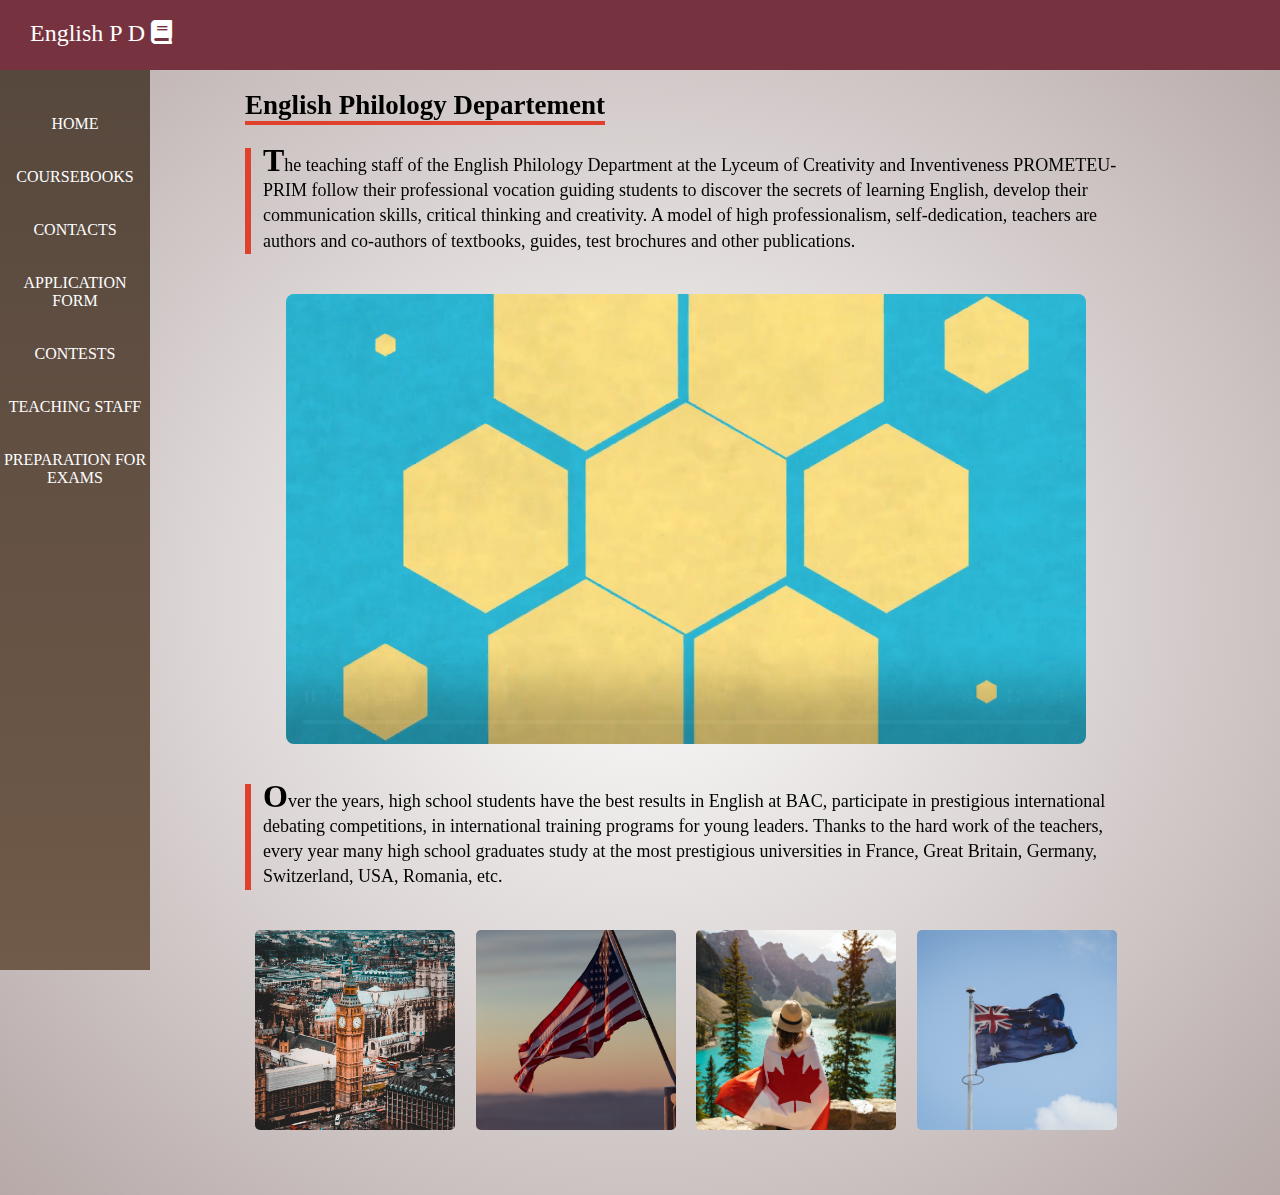
<file: index.html>
<!DOCTYPE html>
<html>

<head>
  <meta charset="UTF-8" />
  <link rel="stylesheet" type="text/css" href="css/style.css" />
  <meta name="viewport" content="width=device-width, initial-scale=1.0" />
  <link rel="stylesheet" href="https://cdnjs.cloudflare.com/ajax/libs/font-awesome/5.15.2/css/all.min.css" />
  <link rel="icon" href="images/logo.png" />

  <title>English Philology Departement</title>


</head>

<body>
  <header>
    <a href="index.html">
      English P D
      <i class="fas fa-book"></i>
    </a>
    <i id="menu-btn" class="fas fa-bars" onclick="show()"></i>
  </header>


  <div class="page-container">

    <aside id="side-menu">
      <a href="index.html">Home</a>
      <a href="pages/coursebooks.html">Coursebooks</a>
      <a href="pages/contacts.html">Contacts</a>
      <a href="pages/applicationform.html">Application Form</a>
      <a href="pages/contests.html">Contests</a>
      <a href="pages/teachingstaff.html">Teaching Staff</a>
      <a href="pages/preparationforexams.html">Preparation for Exams</a>

    </aside>
    <main>
      <h2 class="title"> English Philology Departement </h2>

      <p>The teaching staff of the English Philology Department at the Lyceum of Creativity and Inventiveness
        PROMETEU-PRIM follow their professional vocation guiding students to discover the secrets of learning English,
        develop their communication skills, critical thinking and creativity. A model of high professionalism,
        self-dedication, teachers are authors and co-authors of textbooks, guides, test brochures and other
        publications. 
      </p>

      <video class="intro-video" muted controls autoplay loop src="resources//english1.mp4"></video>

      <p>
        Over the years, high school students have the best results in English at BAC, participate in
        prestigious international debating competitions, in international training programs for young leaders. Thanks to
        the hard work of the teachers, every year many high school graduates study at the most prestigious universities
        in France, Great Britain, Germany, Switzerland, USA, Romania, etc.
      </p>

      <div class="gallery">
        <a target="_blank" href="images/gallery1.jpg">
          <img src="images/gallery1.jpg">
        </a>
        <a target="_blank" href="images/gallery2.jpg">
          <img src="images/gallery2.jpg">
        </a>
        <a target="_blank" href="images/gallery3.jpg">
          <img src="images/gallery3.jpg">
        </a>
        <a target="_blank" href="images/gallery4.jpg">
          <img src="images/gallery4.jpg">
        </a>



      </div>




    </main>

  </div>


  <script src="js/main.js"></script>
</body>


</html>
</file>
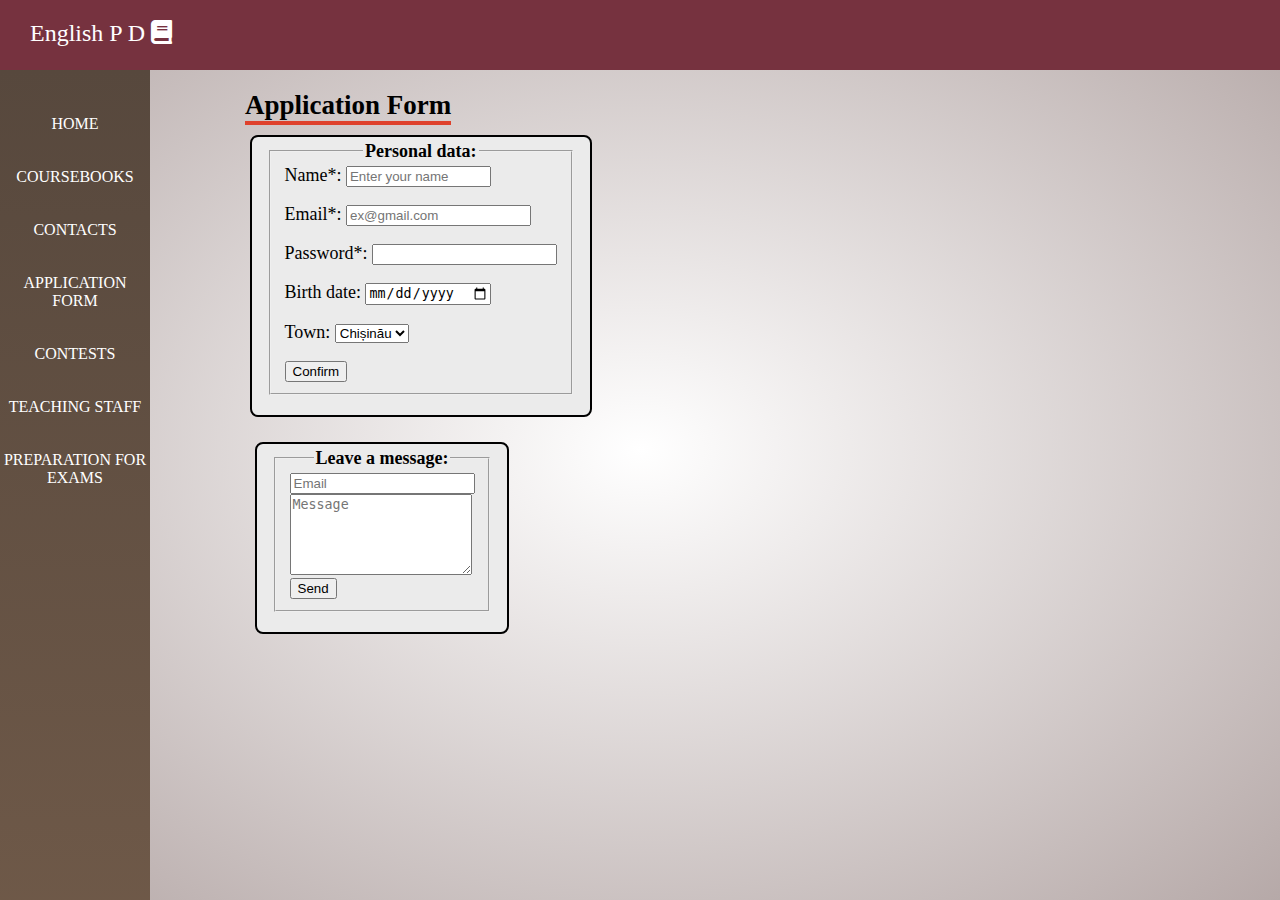
<file: pages/applicationform.html>
<!DOCTYPE html>
<html>
    <head>
      <meta charset="UTF-8" />
      <link rel="stylesheet" type="text/css" href="../css/style.css" />
      <meta name="viewport" content="width=device-width, initial-scale=1.0" />
      <link rel="stylesheet" href="https://cdnjs.cloudflare.com/ajax/libs/font-awesome/5.15.2/css/all.min.css" />
      <link rel="icon" href="images/logo.png" />

      <title>English Philology Departement</title>      
    </head>

    <body>
        <header>
          <a href="../index.html">
            English P D
            <i class="fas fa-book"></i>
          </a>
          <i id="menu-btn" class="fas fa-bars" onclick="show()"></i>
        </header>
        
        <div class="page-container">

          <aside id="side-menu">
            <a href="../index.html">Home</a>
            <a href="coursebooks.html">Coursebooks</a>
            <a href="contacts.html">Contacts</a>
            <a href="applicationform.html">Application Form</a>
            <a href="contests.html">Contests</a>
            <a href="teachingstaff.html">Teaching Staff</a>
            <a href="preparationforexams.html">Preparation for Exams</a>

          </aside>
            

        
          <main>
             <h2 class="title">Application Form</h2>

             <div class="row">
                <div class="col-50">
                    <div class="contact-form"> 

                    <form autocomplete="off">
                       <fieldset>
                            <legend class="centered"><b>Personal data:</b></legend>
                      
                        <label for="nume" >Name*: </label>
                        <input type="text" id="nume" size="15" minlength="3" maxlength="15" placeholder="Enter your name" required />
            
                        <br/><br/>
                        <label for="email">Email*: </label>
                        <input type="email" id="email" placeholder="ex@gmail.com" required />
            
                        <br/><br/>
                        <label for="parola">Password*: </label>
                        <input type="password" id="parola" required minlength="8" />
            
                        <br/><br/>
                        <label for="data-nastere">Birth date: </label>
                        <input type="date" id="data-nastere" />
            
                        <br/><br/>
                        <label for="localitatea">Town: </label>
                        <select id="localitatea">
                            <option selected>Chișinău</option>
                            <option>Orhei</option>
                            <option>Ungheni</option>

                        </select>
                        <br/><br/>
                        <input type="submit" value="Confirm" />
                      </fieldset>
                      </form> 

                   
               </div>
               <div class="col-50">
                
               <form class="message">
                <fieldset>
                  <legend class="centered"><b>Leave a message:</b></legend>
                <input type="email" id="email" placeholder="Email" required />
                <textarea id="message" rows="5" placeholder="Message" required></textarea>
                <input type="submit" value="Send" onclick="sendEmail()"/>
              </fieldset>
             
                </form> 
              </div>
            </div>

          </main>

        </div>

    
    <script src="../js/main.js"></script>
    </body>

    
</html>
</file>
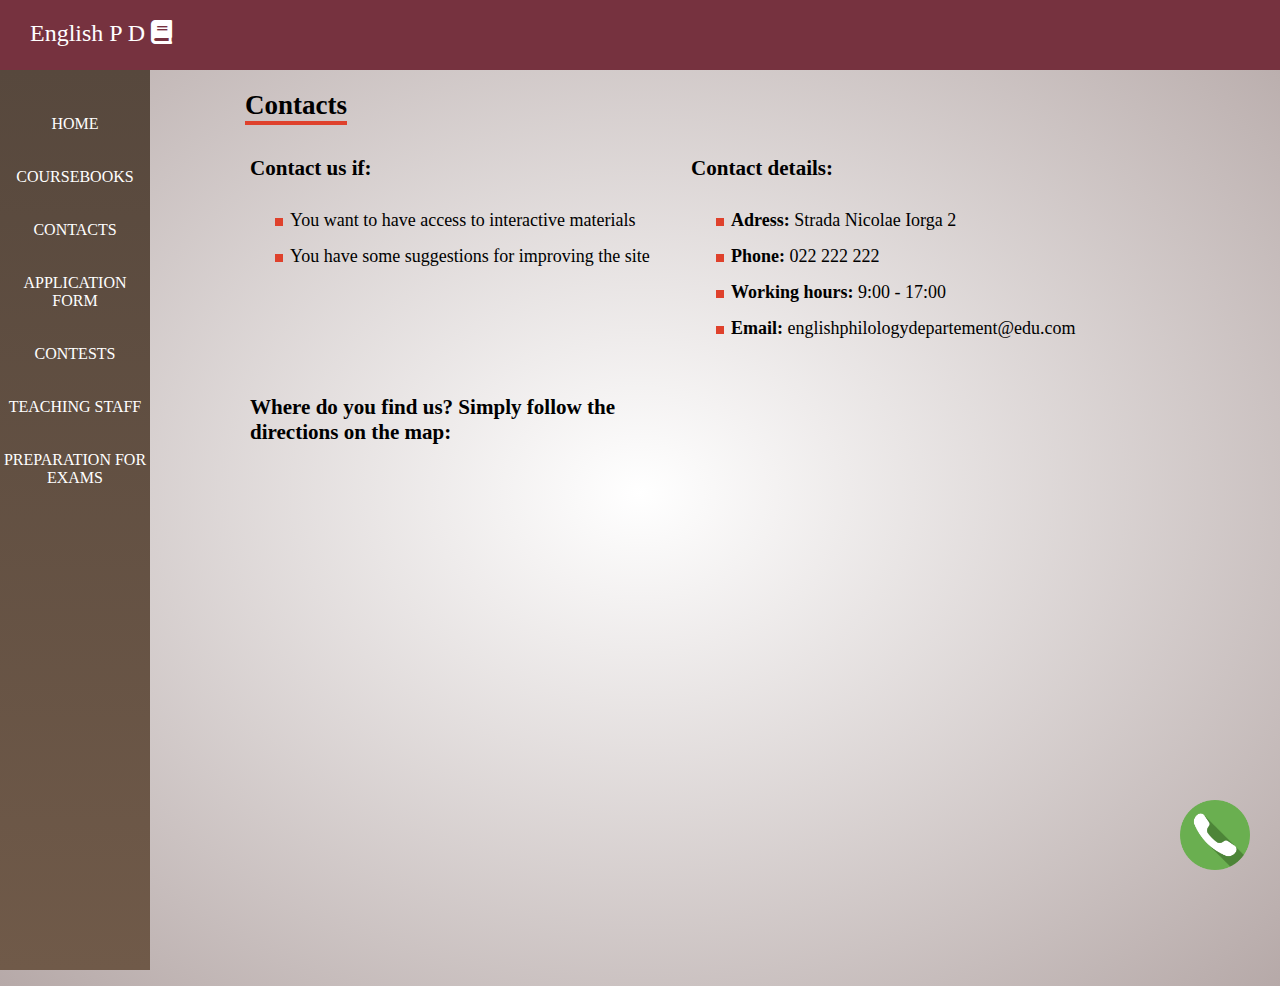
<file: pages/contacts.html>
<!DOCTYPE html>
<html>
    <head>
      <meta charset="UTF-8" />
      <link rel="stylesheet" type="text/css" href="../css/style.css" />
      <meta name="viewport" content="width=device-width, initial-scale=1.0" />
      <link rel="stylesheet" href="https://cdnjs.cloudflare.com/ajax/libs/font-awesome/5.15.2/css/all.min.css" />
      <link rel="icon" href="images/logo.png" />
      

      <title>English Philology Departement</title>
      
           
    </head>

    <body>
     
    
        <header>
          <a href="../index.html">
            English P D
            <i class="fas fa-book"></i>
          </a>
          <i id="menu-btn" class="fas fa-bars" onclick="show()"></i>
        </header>
        
        <div class="page-container">

          <aside id="side-menu">
            <a href="../index.html">Home</a>
            <a href="coursebooks.html">Coursebooks</a>
            <a href="contacts.html">Contacts</a>
            <a href="applicationform.html">Application Form</a>
            <a href="contests.html">Contests</a>
            <a href="teachingstaff.html">Teaching Staff</a>
            <a href="preparationforexams.html">Preparation for Exams</a>

          </aside>
            
          <main>
             <h2 class="title">Contacts</h2>

             <div class="row">
                <div class="col-50">
                    <h3>Contact us if:</h3>

                    <ul class="contact-list">
                       <li>You want to have access to interactive materials</li>
                       <li>You have some suggestions for improving the site</li>       
                   </ul> 
               </div>
            
                 <div class="col-50">
                     <h3>Contact details:</h3>

                     <ul class="contact-list">
                        <li><b>Adress:</b> Strada Nicolae Iorga 2</li>
                        <li><b>Phone:</b> 022 222 222</li>
                        <li><b>Working hours:</b> 9:00 - 17:00</li>
                        <li><b>Email:</b> englishphilologydepartement@edu.com</li>   
                    </ul> 
                </div>
             </div>

             <div class="row">
                 <div class="col-50">
                    <h3>Where do you find us? Simply follow the directions on the map:</h3>
                    <iframe src="https://www.google.com/maps/embed?pb=!1m18!1m12!1m3!1d2719.9952079447844!2d28.819474415574323!3d47.02069907915021!2m3!1f0!2f0!3f0!3m2!1i1024!2i768!4f13.1!3m3!1m2!1s0x40c97dd2b99f5181%3A0xcc14656b2e2d46a7!2sStrada%20Nicolae%20Iorga%202%2C%20Chi%C8%99in%C4%83u%2C%20Moldova!5e0!3m2!1sro!2s!4v1626879440828!5m2!1sro!2s" width="600" height="450" style="border:0;" allowfullscreen="" loading="lazy"></iframe>
                 </div>
             </div>
          </main>
        </div>

        <a target="_blank" href="https://www.cambridge.org/us/cambridgeenglish/catalog/secondary/think">
          <img class="contact-img" src="../images/phone.png">
        </a>

        
        <script src="../js/main.js"></script>

    </body>

    
</html>
</file>
<file: css/style.css>
@import url('https://fonts.googleapis.com/css2?family=Noto+Serif&family=Playfair+Display&display=swap');

*{
    box-sizing: border-box;
}

::-webkit-scrollbar {
    width: 6px;
}

::-webkit-scrollbar-thumb {
    background: #a8a8a8;
    border-radius: 8px;
}

body {
    margin: 0;
    background-color: rgb(247, 244, 244);
    font-size: 18px;
    font-family: 'Noto Serif', serif;
    max-width: 100%;
}

header {
    height: 70px;
    background-color: #76323f;
    position: fixed;
    width: 100%;
    padding: 20px;
    padding-left: 30px;
    font-size: 24px;
    z-index: 2;
}

header a {
    color: white;
    text-decoration: none;
}

.page-container {
    min-height: 100vh;
    padding-top: 70px;
}

main {
    margin: 10px 10% 60px 220px;
    padding: 0px 25px;
}

aside {
    width: 150px;
    height: 100vh;
    position: fixed;
    background: linear-gradient(to bottom, #57483d,#705a49);
    padding-top: 10px;
    font-size: 16px;
    z-index: 2;
}

aside a {
    display: block;
    color: white;
    text-transform: uppercase;
    text-decoration: none;
    text-align: center;
    margin-top: 35px;
}

.logo {
    margin-left: 5px;
    font-size: 26px;
    color: red;
}

p {
    line-height: 170%;
    border-left: 6px solid #df412c;
    padding-left: 12px;
}

p::first-letter {
    font-size: 32px;
    font-weight: bold;
}

.row {
    overflow: auto;
}

[class^="col-"] {
    float: left;
    padding: 5px;
}

.col-10 {width: 10%; }
.col-20 {width: 20%; }
.col-30 {width: 30%; }
.col-33 { width: 33.3%; }
.col-40 {width: 40%; }
.col-50 {width: 50%; }
.col-60 {width: 60%; }
.col-70 {width: 70%; }
.col-80 {width: 80%; }
.col-90 {width: 90%; }
.col-100 {width: 100%; }

.title {
    border-bottom: 4px solid #df412c;
    margin-bottom: 5px;
    margin-top: 10px;
    display: inline-block;
}

.intro-video {
    display: block;
    max-height: 50vh;
    margin: 40px auto;
    max-width: 100%;
    border-radius: 8px;
}

.gallery {
    display: flex;
    justify-content: space-around;
    flex-wrap: wrap;
    margin-top: 40px;
}

.gallery img {
    width: 200px;
    height: 200px;
    object-fit: cover;
    border-radius: 5px;
    transition: all 0.3;

}

.gallery img:hover {
    transform: scale(1.05);
    transition: all 0.3s;
}

.row-material {
    margin-top: 25px;
}

.material {
    padding: 0px 15px 15px 15px;
    background-color: #e9e9e9;
    border-radius: 8px;
    border: 1px solid #df412c;
    height: 250px;
    overflow-y: scroll;
}

.contact-list {
    line-height: 200%;
    list-style: linear-gradient(#df412c, #df412c);
}

.map {
    width: 100%;
    max-width: 460px;
    height: 450px;
    border-radius: 8px;
    border: 2px solid #df412c !important;
    position: fixed;

}

.centered {
    text-align: center;
}

.contact-form {
    background-color: rgb(235, 235, 235);
    border-radius: 8px;
    border: 2px solid;
    max-width: 500px;
    font-family: inherit;
    line-height: 100%;
    padding: 5px 15px 20px 15px;
    display: flex;
    float: left;
    
}

.message {
    background-color: rgb(235, 235, 235);
    border-radius: 8px;
    border: 2px solid;
    max-width: 500px;
    font-family: inherit;
    margin-top: 20px;
    line-height: 100%;
    padding: 5px 15px 20px 15px;
    float: left;
    display: flex;
    
    
}

#tabel-carti {
    border: 3px solid #461008;
    margin-left: auto;
    margin-right: auto;
    border-spacing: 8px;
    border-radius: 8px;
    background-color: white;
    background: linear-gradient(white rgb(240, 222, 222));
    width: 700px;
    overflow: scroll;
}

#tabel-carti td {
    border: 3px solid rgb(70, 14, 14);
    border-radius: 8px;
    padding: 5px;
}

#tabel-carti th {
    border: 3px solid rgb(87, 84, 84);
    border-radius: 8px;
    padding: 5px;
}

#tabel-carti tr:hover {
    background-color: rgb(230, 230, 230);
}

#tabel-carti tr:nth-child(2n) {
    background-color: rgb(252, 253, 220);
}

#tabel-carti tr:first-child {
    background-color: transparent !important;
}

#tabel-carti tr {
    border: 3px solid rgb(70, 14, 14);
    border-radius: 8px;
    padding: 5px;
}

#tabel-carti li {
    border: 3px solid rgb(87, 84, 84);
    border-radius: 8px;
    padding: 5px;
}

.contact-img {
    width: 70px;
    position: fixed;
    bottom: 30px;
    right: 30px;
    z-index: 0;
}

.contact-img:hover {
    transform: scale(1,1);
    filter: drop-shadow(3px 4px 5px green);
}

.img-float {
    height: 150px;
    float: right;
   
}

.contests {
    border: 2px solid rgb(128, 0, 0);
    width: 30%;
    height: 300px;
    overflow: auto;
    padding: 6px;
    border-radius: 6px;
    background: linear-gradient( to right, white, rgb(247, 187, 187)) ;
    float: left;
    box-sizing: border-box;
    margin-left: 10%;
    margin-top: 80px;    

}

.contests:hover {
    background: rgb(245, 200, 200);
    
}

.contests img {
    width: 130px;
    height: 130px;
    object-fit: cover;
    float: right;
    border-radius: 50%;
}

@import url('https://fonts.googleapis.com/css2?family=Roboto:wght@300&display=swap');

body {
    font-family: Roboto;
    font-size: 18px;
    background: radial-gradient(white, #b6a9a8);
    min-height: 100vh;
}

.transform {
    width: 350px;
    margin-left: 100px;
    margin-top: 20px;
    border: 8px solid red;
    
}

.transform:hover {
    transform: skewY(5deg) scale(1.05);
    border: 8px solid blue;
    transition: 1s border;
}

h1 {
    text-align: center;
}

.galerie{
    overflow: auto;
    text-align: center;
    
}

.galerie img {
    width: 220px;
    height: 220px;
    object-fit: cover;
    margin-right: 15px;
    margin-bottom: 20px;
    border: 6px solid #2e284d;
    filter: drop-shadow(7px 5px 1px #605f8dd2);
    transition: 1s transform, 1s filter;
    overflow: auto;
    
}

.galerie img:hover {
    transform: scale(1.05) skew(-1deg);
    transition: 1s transform, 1s filter ;
    filter: brightness(115%) drop-shadow(7px 5px 1px #62628dd2);
}    

a {
    text-decoration: none;
}

#menu-btn {
    color: white;
    font-size: 28px;
    position: absolute;
    top: 22px;
    right: 25px;
    display: none;
}

.show {
    display: block !important;
}

.centered {
    text-align: center;
}

.descriere {
    background-color: rgba(255, 255, 255, 0.657);
    border-radius: 10px;
}

p {
    line-height: 140%;
}

.teacher p{
    text-align: justify;
    font-size: 23px;
}

.teacher img {
    border-radius: 10px;
    height: 210px;
    object-fit: cover;
    margin-left: auto;
    margin-right: auto;
    display: block;
}

::selection {
    background-color: rgb(156, 48, 48);
    color: white;
}










/* MEDIA TREBUIE SA FIE LA URMA */
@media (max-width: 768px) {
    body {
        font-size: 16px;
    }

    [class^="col-"] {
        width: 100%;
    }

    main {
        margin: 10px 15px 20px 15px;
    }

    aside {
        display: none;
        height: auto;
        width: 100%;
        padding-right: 0px;
        padding-bottom: 25px;
    }

    .gallery img {
        width: 130px;
        height: 130px;
    }

    #menu-btn {
        display: block;
    }


}
</file>
